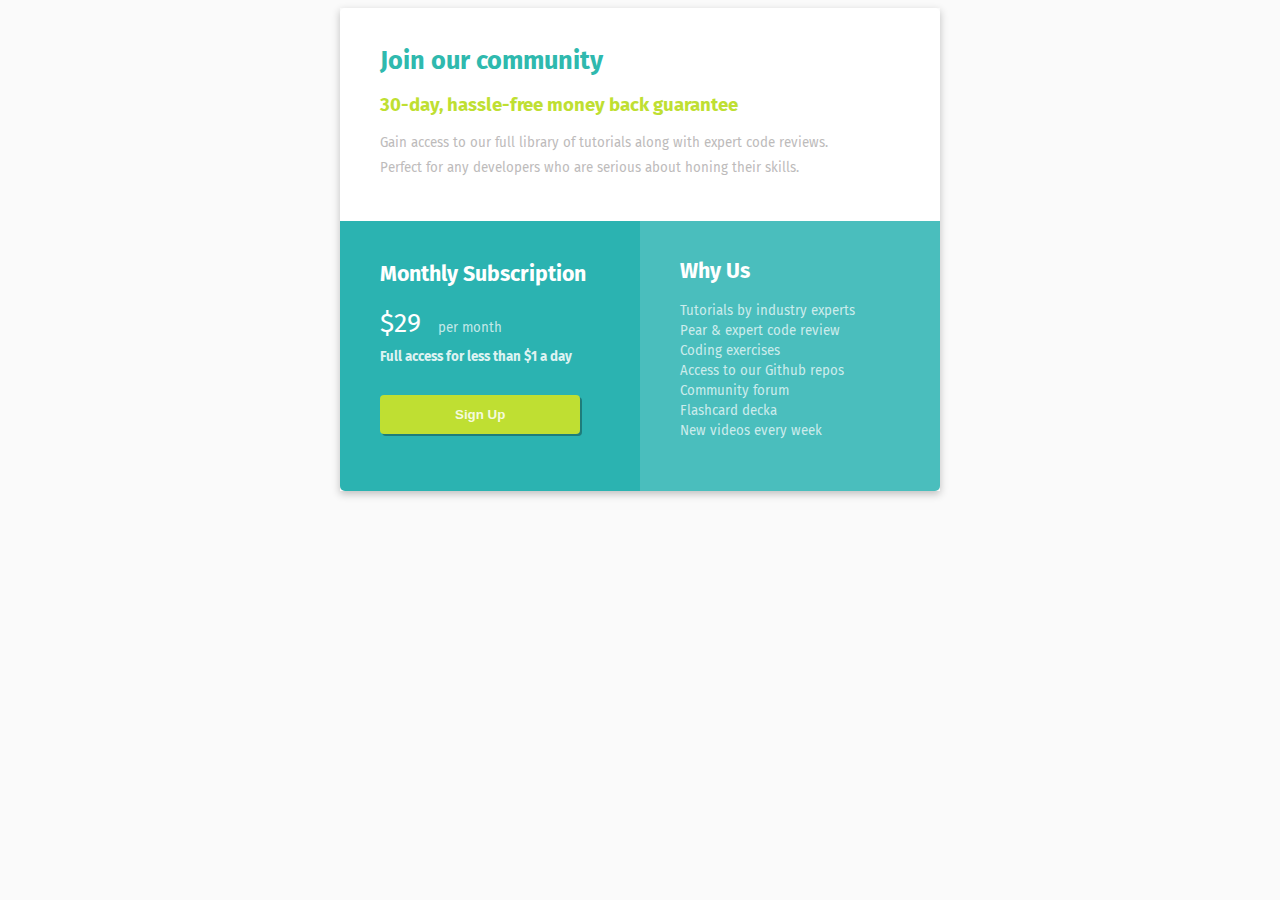
<file: Grid de preços/index.html>
<!DOCTYPE html>
<html>
    <head>
        <meta charset="UTF-8"/>
        <meta name="viewport" content="width=device-width, initial-scale=1.0">
        <title>Grid de Preços</title>
        <link rel="stylesheet" href="_css/estilo.css">
    </head>
    <body>

        <session id="Grid">
            <hgroup class="formatacao1" id="cima">
                <h1>Join our community</h1>
                <h2>30-day, hassle-free money back guarantee</h2>
                <p>Gain access to our full library of tutorials along with expert code reviews.<br>Perfect for any developers who are serious about honing their skills.</p>
            </hgroup>

            <hgroup class="formatacao2" id="esquerdo">
                <h1>Monthly Subscription</h1>
                <p><numb>$29 </numb> per month</p>
                <h3>Full access for less than $1 a day</h3>
                <button>Sign Up</button>
            </hgroup>

            <hgroup class="formatacao2" id="direito">
                <h1>Why Us</h1>
                <p>Tutorials by industry experts<br>Pear & expert code review<br>Coding exercises<br>Access to our Github repos<br>Community forum<br>Flashcard decka<br>
                New videos every week</p>
            </hgroup>

            
        </session>
    
    </body>
</html>
</file>
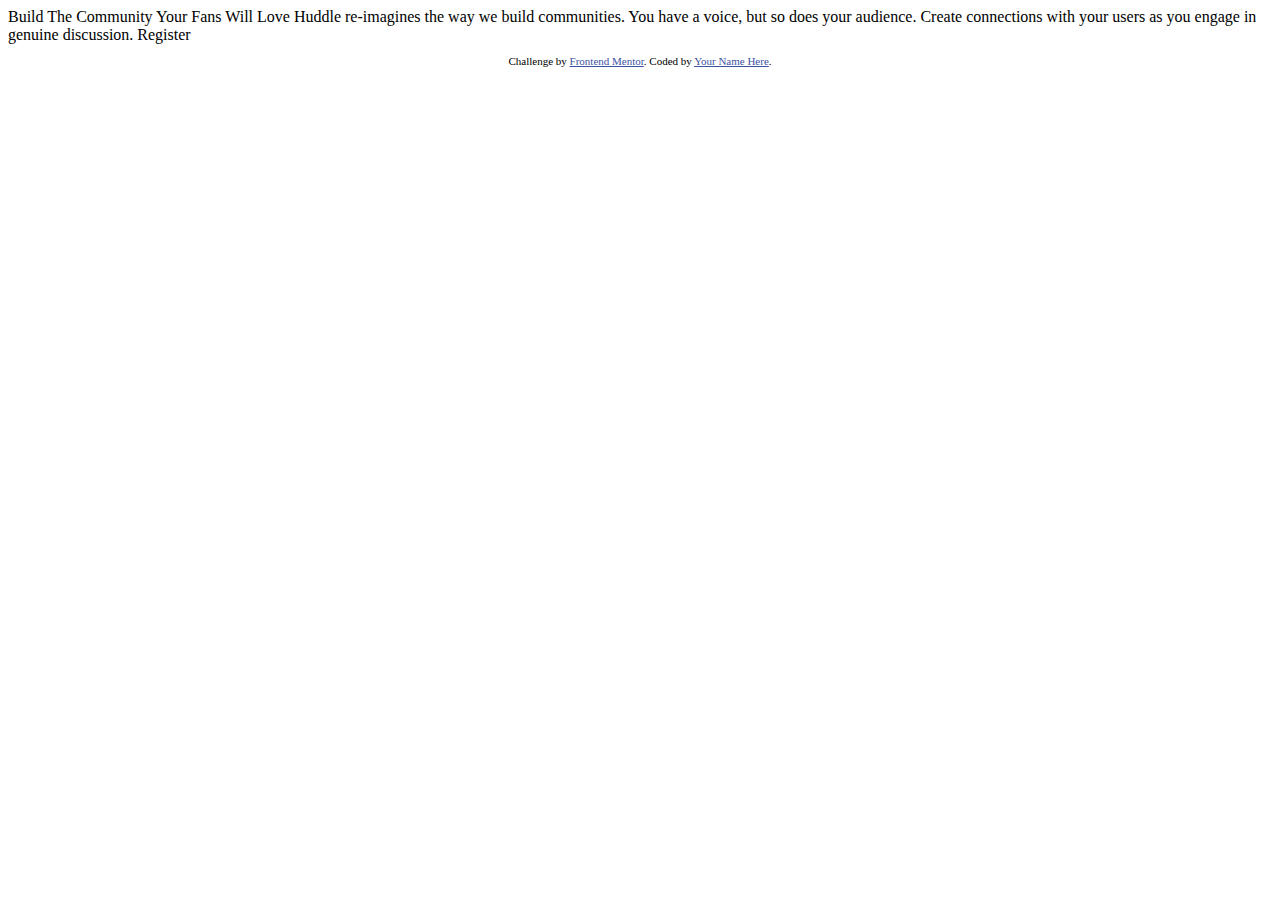
<file: Landing Page/guia/index.html>
<!DOCTYPE html>
<html lang="en">
<head>
  <meta charset="UTF-8">
  <meta name="viewport" content="width=device-width, initial-scale=1.0"> <!-- displays site properly based on user's device -->

  <link rel="icon" type="image/png" sizes="32x32" href="./images/favicon-32x32.png">
  
  <title>Frontend Mentor | Huddle landing page with single introductory section</title>

  <!-- Feel free to remove these styles or customise in your own stylesheet 👍 -->
  <style>
    .attribution { font-size: 11px; text-align: center; }
    .attribution a { color: hsl(228, 45%, 44%); }
  </style>
</head>
<body>

  Build The Community Your Fans Will Love

  Huddle re-imagines the way we build communities. You have a voice, but so does your audience. 
  Create connections with your users as you engage in genuine discussion. 

  Register

  <footer>
    <p class="attribution">
      Challenge by <a href="https://www.frontendmentor.io?ref=challenge" target="_blank">Frontend Mentor</a>. 
      Coded by <a href="#">Your Name Here</a>.
    </p>
  </footer>
</body>
</html>
</file>
<file: Grid de preços/_css/estilo.css>
@charset "UTF-8";
@import url('https://fonts.googleapis.com/css2?family=Fira+Sans:wght@600&display=swap');
/* Formatação */

body {
    background-color: rgb(250, 250, 250);
}


/* Grid */

session#Grid {
    margin: 0px auto;
    display: grid;
    grid-template-columns: 1fr 1fr;
    grid-template-rows: 0fr 1fr;
    grid-template-areas: "cima cima"
                         "esquerdo direito";
    width: 600px;
    box-shadow: rgba(0, 0, 0, 0.24) 0px 3px 8px;
    
}

hgroup#cima {
    grid-column-start: 1;
    grid-column-end: 3;
    grid-area: cima;
    padding-bottom: 0px;
    line-height: 25px;
}


hgroup#esquerdo {
    grid-column-start: 1;
    grid-column-end: 2; 
    grid-area: esquerdo;
    background-color: rgb(43, 179, 177);
    border-bottom-left-radius: 5px;

}
hgroup#direito {
    grid-column-start: 2;
    grid-column-end: 3;
    grid-area: direito;
    line-height: 20px;
    background-color: rgb(74, 190, 189);
    border-bottom-right-radius: 5px;
}



/* FORMATAÇÃO CIMA */
.formatacao1 {
    background-color: white;
    font-family: 'Fira sans', 'sans-serif';
    padding: 40px;
    border-top-left-radius: 5px;
    border-top-right-radius: 5px;
}
.formatacao1 h1 {
    font-size: 19pt;
    margin: 0px;
    padding: 0px;
    margin-bottom: 20px;
    color: rgb(47, 185, 174);
}
.formatacao1 h2 {
    font-size: 14pt;
    margin: 0px;
    padding: 0px;
    margin-bottom: 10px;
    color: rgb(191, 223, 50);
}
.formatacao1 p {
    font-size: 10pt;
    margin-bottom: 40px;
    padding: 0px;
    color: rgb(189, 187, 187);
}


/* FORMATAÇÃO ESQUERDO E DIREITO */
.formatacao2 {
    font-family: 'Fira sans', 'sans-serif';
    padding: 40px;
}
.formatacao2 p {
    color: rgba(255, 255, 255, 0.726);
    font-size: 10pt;
    margin: 0px;
    padding: 0px;
    margin-bottom: 10px;
}
.formatacao2 h1 {
    color: white;
    font-size: 16pt;
    margin: 0px;
    padding: 0px;
    margin-bottom: 20px;
}
.formatacao2 numb {
    font-size: 20pt;
    color: white;
    margin: 0px;
    padding: 0px;
    padding-right: 10px;
}
.formatacao2 h3 {
    color: rgba(255, 255, 255, 0.842);
    font-size: 10pt;
    margin: 0px;
    padding: 0px;
    margin-bottom: 30px;
}

/* FORMATAÇÃO BOTÃO */
hgroup#esquerdo button{
    font-weight: bold;
    background-color: rgb(191, 223, 50);
    color: rgba(255, 255, 255, 0.849);
    border-style: hidden;
    border-radius: 4px;
    border: none;
    padding: 12px 75px 12px 75px;
    margin: 0px;
    box-shadow: 2px 2px rgba(0, 0, 0, 0.3);
}

hgroup#esquerdo  button:hover {
    background-color: rgb(229, 255, 0);
    color: rgba(0, 0, 0, 1);
}

@media (max-width: 500px) {
    session {
        grid-template-columns: 100fr;
        grid-template-rows: 1fr;
        grid-template-areas: "cima"
                             "esquerdo"
                             "direito";
        background-color: black;
    }
    .formatacao1 {
        padding-left: 60px;
    }
    .formatacao2 {
        padding-left: 60px;
    }
}
</file>
